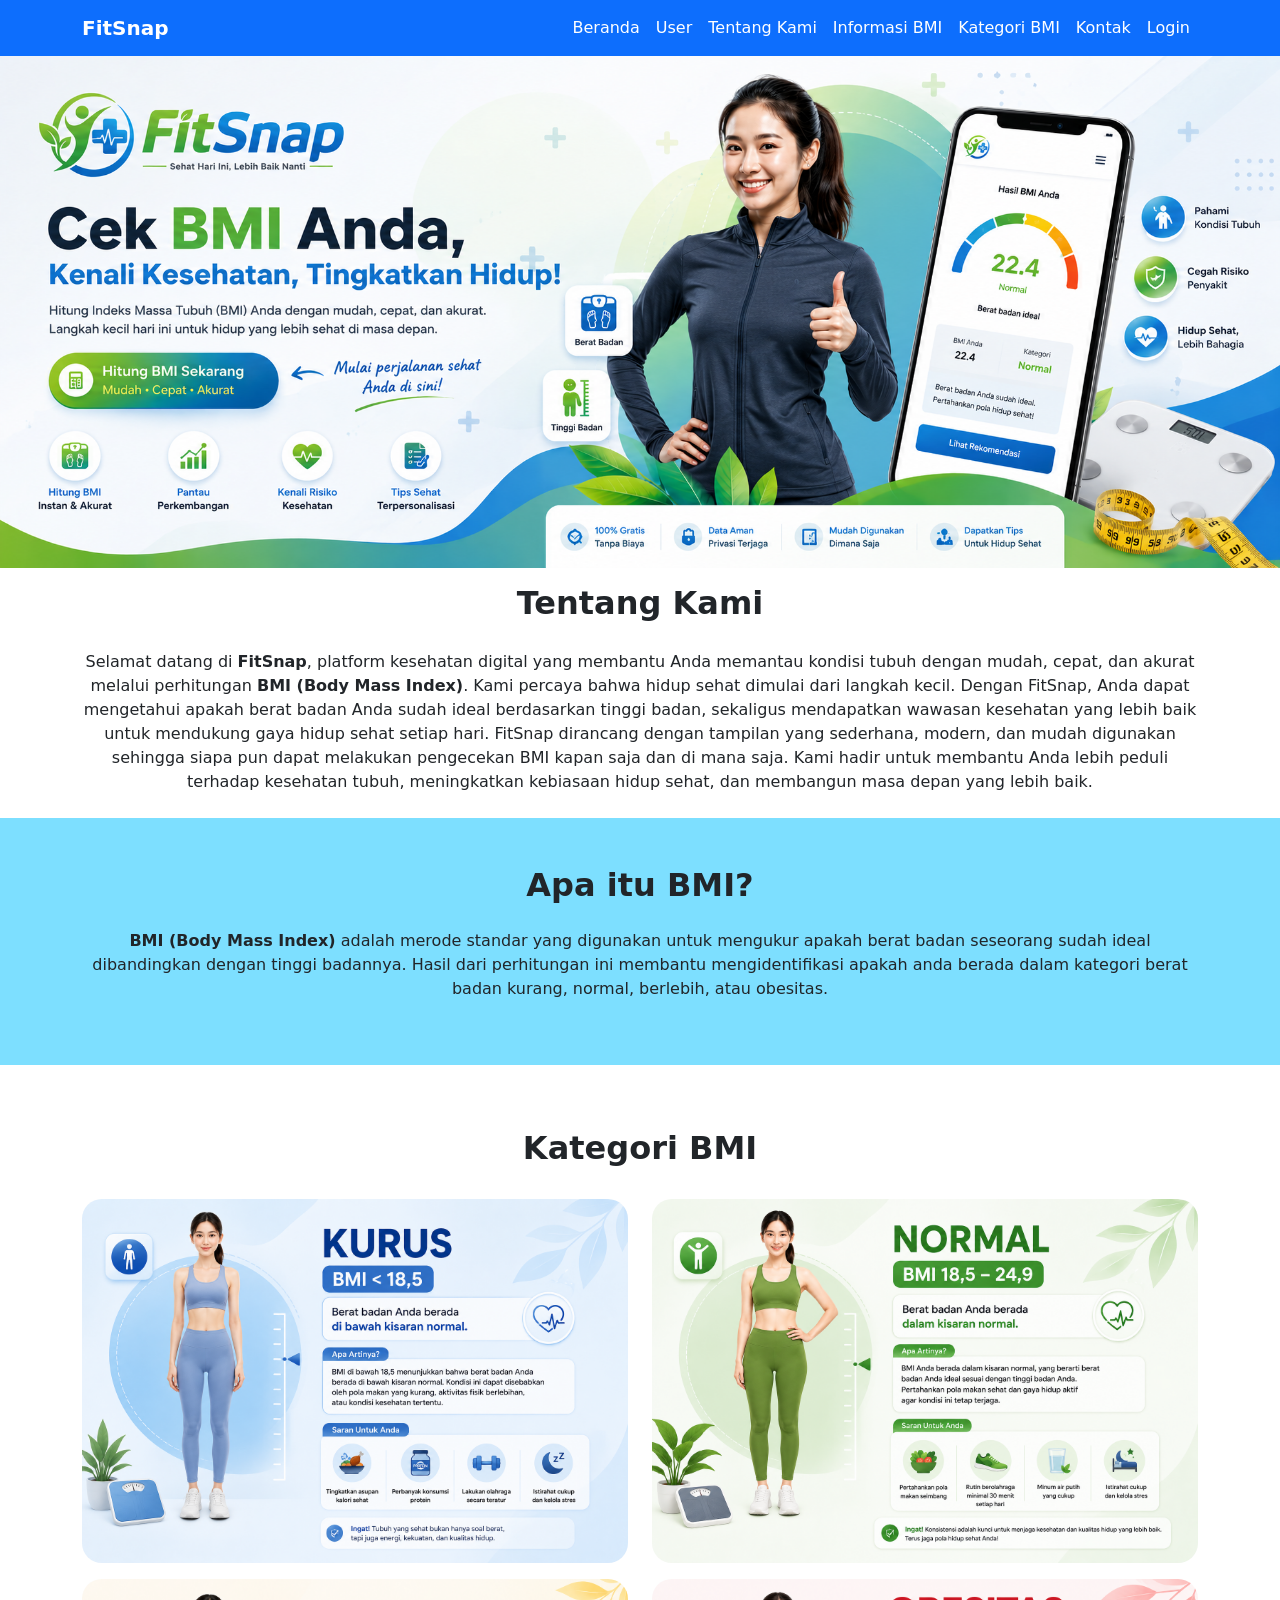
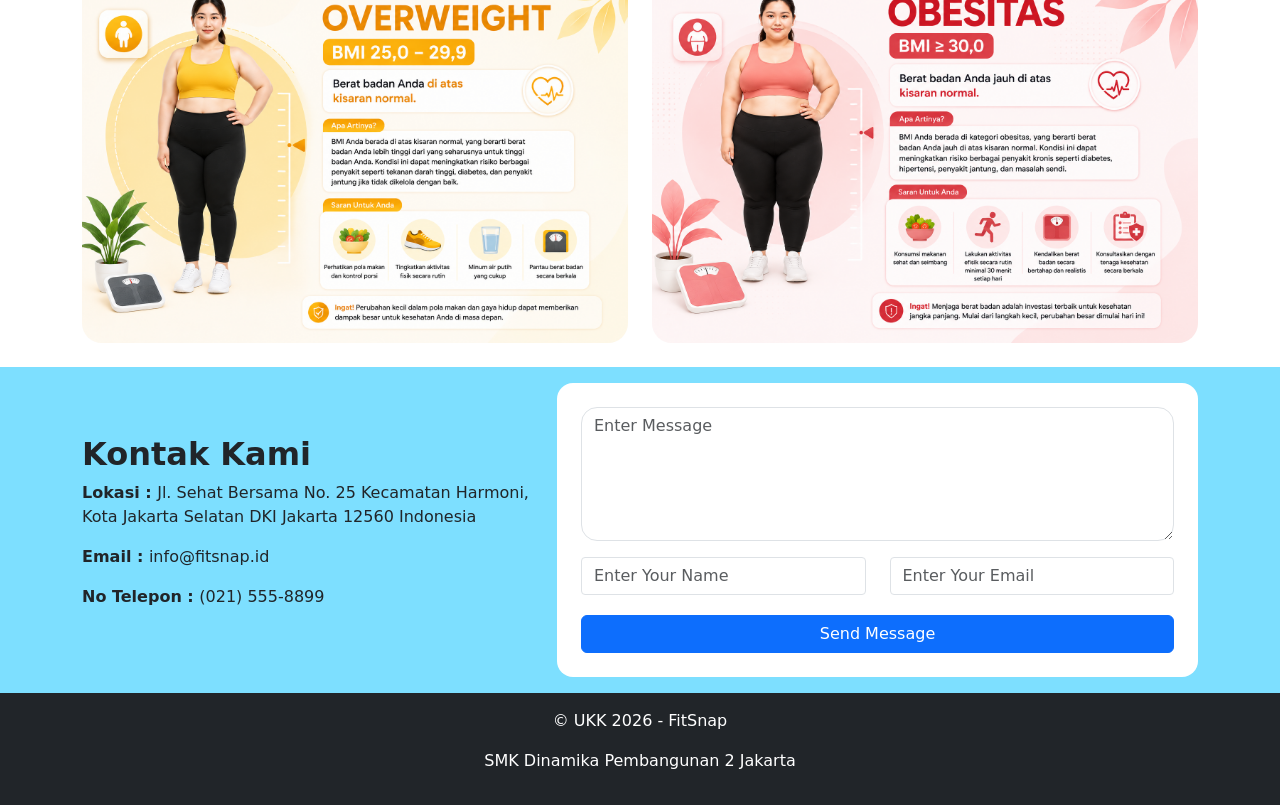
<file: index.html>
<!doctype html>
<html lang="en">

<head>
  <meta charset="UTF-8" />
  <meta name="viewport" content="width=device-width, initial-scale=1.0" />
  <title>FitSnap - Dashboard</title>
  <link rel="stylesheet" href="css/bootstrap.min.css" />
  <link rel="stylesheet" type="text/css" href="assets/style.css" />
</head>

<body>
  <nav class="navbar navbar-expand-lg sticky-top bg-primary">
    <div class="container">
      <a class="navbar-brand text-white fw-bold" href="#beranda"> FitSnap </a>

      <button class="navbar-toggler" type="button" data-bs-toggle="collapse" data-bs-target="#navbarNav">
        <span class="navbar-toggler-icon"></span>
      </button>

      <div class="collapse navbar-collapse" id="navbarNav">
        <div class="navbar-nav ms-auto">
          <a class="nav-link text-white" href="#beranda">Beranda</a>
          <a class="nav-link text-white" href="user.html">User</a>
          <a class="nav-link text-white" href="#tentang-kami">Tentang Kami</a>
          <a class="nav-link text-white" href="#informasi-bmi">Informasi BMI</a>
          <a class="nav-link text-white" href="#kategori-bmi">Kategori BMI</a>
          <a class="nav-link text-white" href="#kontak">Kontak</a>
          <a class="nav-link text-white" href="login.html">Login</a>
        </div>
      </div>
    </div>
  </nav>

  <section class="bg-satu" id="beranda">
    <img class="header-img" src="assets/image/header.png" alt="header" />
  </section>

  <section class="bg-satu" id="tentang-kami">
    <div class="container py-2">
      <h2 class="text-center fw-bold mb-4 pt-2">Tentang Kami</h2>
      <p class="text-center pt-1">
        Selamat datang di <b>FitSnap</b>, platform kesehatan digital yang
        membantu Anda memantau kondisi tubuh dengan mudah, cepat, dan akurat
        melalui perhitungan <b>BMI (Body Mass Index)</b>. Kami percaya bahwa hidup
        sehat dimulai dari langkah kecil. Dengan FitSnap, Anda dapat
        mengetahui apakah berat badan Anda sudah ideal berdasarkan tinggi
        badan, sekaligus mendapatkan wawasan kesehatan yang lebih baik untuk
        mendukung gaya hidup sehat setiap hari. FitSnap dirancang dengan
        tampilan yang sederhana, modern, dan mudah digunakan sehingga siapa
        pun dapat melakukan pengecekan BMI kapan saja dan di mana saja. Kami
        hadir untuk membantu Anda lebih peduli terhadap kesehatan tubuh,
        meningkatkan kebiasaan hidup sehat, dan membangun masa depan yang
        lebih baik.
      </p>
    </div>
  </section>

  <section class="bg-dua" id="informasi-bmi">
    <div class="container py-5">
      <h2 class="text-center fw-bold mb-4">Apa itu BMI?</h2>
      <p class="text-center">
        <b>BMI (Body Mass Index)</b> adalah merode standar yang digunakan untuk
        mengukur apakah berat badan seseorang sudah ideal dibandingkan dengan
        tinggi badannya. Hasil dari perhitungan ini membantu mengidentifikasi
        apakah anda berada dalam kategori berat badan kurang, normal,
        berlebih, atau obesitas.
      </p>
    </div>
  </section>

  <section class="bg-satu" id="kategori-bmi">
    <div class="container py-3">
      <div class="row g-4">
        <h2 class="text-center fw-bold mb-4 pt-5">Kategori BMI</h2>
        <div class="col-md-6 my-2">
          <img class="img-fluid kategori-img" src="assets/image/kurus.png" alt="kurus" />
        </div>
        <div class="col-md-6 my-2">
          <img class="img-fluid kategori-img" src="assets/image/normal.png" alt="normal" />
        </div>
        <div class="col-md-6 my-2">
          <img class="img-fluid kategori-img" src="assets/image/overwight.png" alt="berlebih" />
        </div>
        <div class="col-md-6 my-2">
          <img class="img-fluid kategori-img" src="assets/image/obesitas.png" alt="obesitas" />
        </div>
      </div>
    </div>
  </section>

  <section class="bg-dua" id="kontak">
    <div class="container py-3">
      <div class="row align-items-center">
        <div class="col-md-5">
          <h2 class="text-start fw-bold">Kontak Kami</h2>
          <p>
            <b>Lokasi : </b>Jl. Sehat Bersama No. 25 Kecamatan Harmoni, Kota
            Jakarta Selatan DKI Jakarta 12560 Indonesia
          </p>
          <p><b>Email : </b>info@fitsnap.id</p>
          <p><b>No Telepon : </b>(021) 555-8899</p>
        </div>


        <div class="col-md-7">
          <div class="card p-4 rounded-4 border-0">
            <form action="https://formspree.io/f/mpqnpbra" method="POST">

              <textarea name="message" id="message" class="form-control rounded-4 mb-3" placeholder="Enter Message"
                rows="5"></textarea>

              <div class="row">

                <div class="col-md-6 mb-3">
                  <input name="name" id="name" type="text" placeholder="Enter Your Name"
                    class="form-control rounded-1" />
                </div>

                <div class="col-md-6 mb-3">
                  <input name="email" id="email" type="email" placeholder="Enter Your Email"
                    class="form-control rounded-1" />
                </div>

              </div>

              <div class="text-center mt-1">
                <button type="submit" class="btn btn-primary w-100">
                  Send Message
                </button>
              </div>

            </form>
          </div>
        </div>
      </div>
    </div>
    </div>
    </div>
  </section>

  <footer class="text-white bg-dark py-3">
    <div class="container">
      <p class="text-center">&copy; UKK 2026 - FitSnap</p>
      <p class="text-center">SMK Dinamika Pembangunan 2 Jakarta</p>
    </div>
  </footer>

  <script src="js/bootstrap.bundle.min.js"></script>
</body>

</html>
</file>
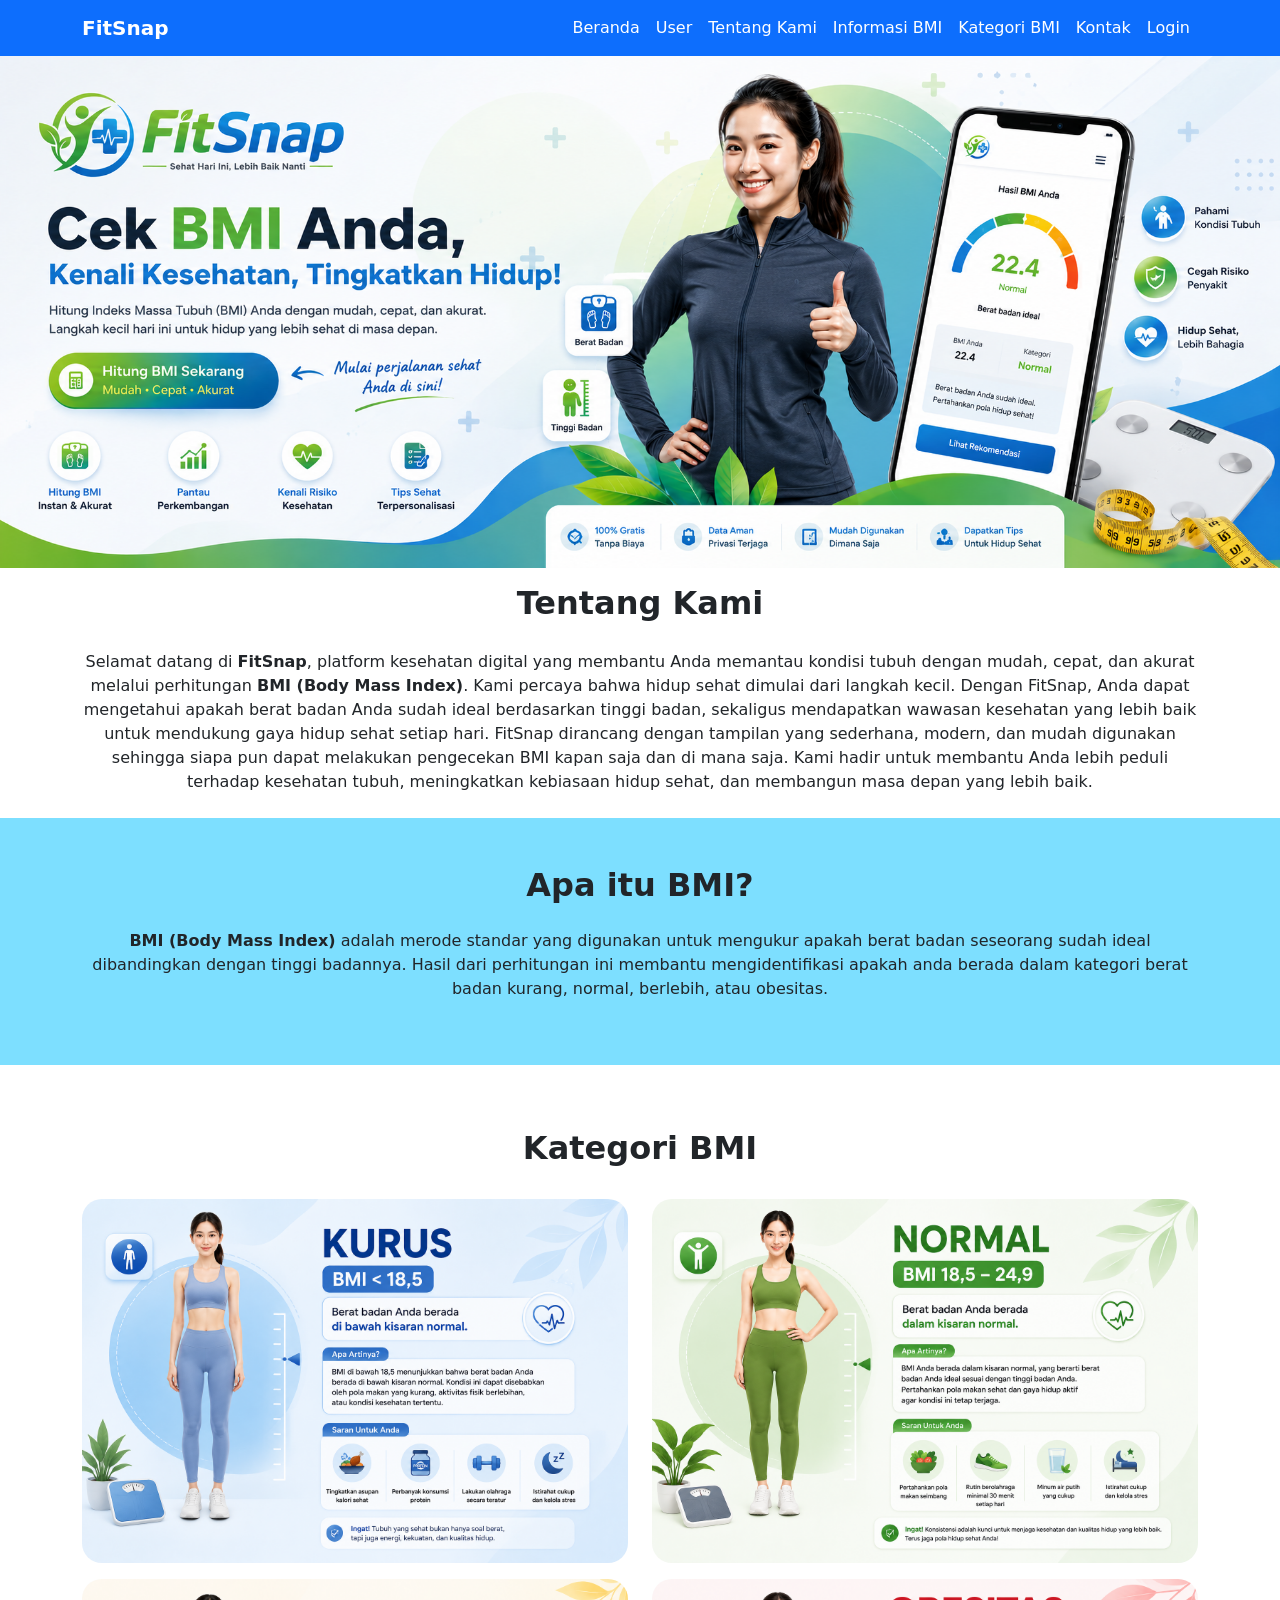
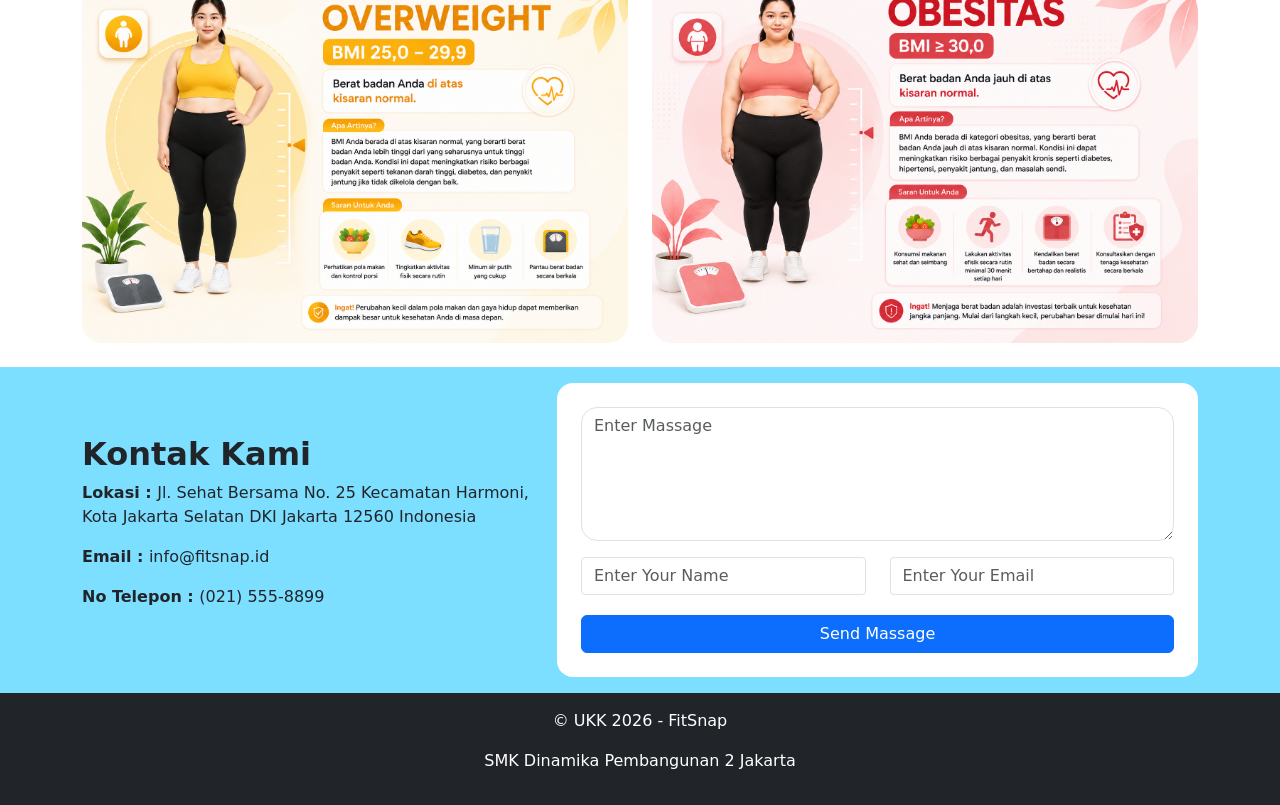
<file: dashboard.html>
<!doctype html>
<html lang="en">
  <head>
    <meta charset="UTF-8" />
    <meta name="viewport" content="width=device-width, initial-scale=1.0" />
    <title>FitSnap - Dashboard</title>
    <link rel="stylesheet" href="css/bootstrap.min.css" />
    <link rel="stylesheet" type="text/css" href="assets/style.css" />
  </head>
  <body>
    <nav class="navbar navbar-expand-lg sticky-top bg-primary">
      <div class="container">
        <a class="navbar-brand text-white fw-bold" href="#beranda"> FitSnap </a>

        <button
          class="navbar-toggler"
          type="button"
          data-bs-toggle="collapse"
          data-bs-target="#navbarNav"
        >
          <span class="navbar-toggler-icon"></span>
        </button>

        <div class="collapse navbar-collapse" id="navbarNav">
          <div class="navbar-nav ms-auto">
            <a class="nav-link text-white" href="#beranda">Beranda</a>
            <a class="nav-link text-white" href="user.html">User</a>
            <a class="nav-link text-white" href="#tentang-kami">Tentang Kami</a>
            <a class="nav-link text-white" href="#informasi-bmi"
              >Informasi BMI</a
            >
            <a class="nav-link text-white" href="#kategori-bmi">Kategori BMI</a>
            <a class="nav-link text-white" href="#kontak">Kontak</a>
            <a class="nav-link text-white" href="login.html">Login</a>
          </div>
        </div>
      </div>
    </nav>

    <section class="bg-satu" id="beranda">
      <img class="header-img" src="assets/image/header.png" alt="header" />
    </section>

    <section class="bg-satu" id="tentang-kami">
      <div class="container py-2">
        <h2 class="text-center fw-bold mb-4 pt-2">Tentang Kami</h2>
        <p class="text-center pt-1">
          Selamat datang di <b>FitSnap</b>, platform kesehatan digital yang
          membantu Anda memantau kondisi tubuh dengan mudah, cepat, dan akurat
          melalui perhitungan <b>BMI (Body Mass Index)</b>. Kami percaya bahwa hidup
          sehat dimulai dari langkah kecil. Dengan FitSnap, Anda dapat
          mengetahui apakah berat badan Anda sudah ideal berdasarkan tinggi
          badan, sekaligus mendapatkan wawasan kesehatan yang lebih baik untuk
          mendukung gaya hidup sehat setiap hari. FitSnap dirancang dengan
          tampilan yang sederhana, modern, dan mudah digunakan sehingga siapa
          pun dapat melakukan pengecekan BMI kapan saja dan di mana saja. Kami
          hadir untuk membantu Anda lebih peduli terhadap kesehatan tubuh,
          meningkatkan kebiasaan hidup sehat, dan membangun masa depan yang
          lebih baik.
        </p>
      </div>
    </section>

    <section class="bg-dua" id="informasi-bmi">
      <div class="container py-5">
        <h2 class="text-center fw-bold mb-4">Apa itu BMI?</h2>
        <p class="text-center">
          <b>BMI (Body Mass Index)</b> adalah merode standar yang digunakan untuk
          mengukur apakah berat badan seseorang sudah ideal dibandingkan dengan
          tinggi badannya. Hasil dari perhitungan ini membantu mengidentifikasi
          apakah anda berada dalam kategori berat badan kurang, normal,
          berlebih, atau obesitas.
        </p>
      </div>
    </section>

    <section class="bg-satu" id="kategori-bmi">
      <div class="container py-3">
        <div class="row g-4">
          <h2 class="text-center fw-bold mb-4 pt-5">Kategori BMI</h2>
          <div class="col-md-6 my-2">
            <img
              class="img-fluid kategori-img"
              src="assets/image/kurus.png"
              alt="kurus"
            />
          </div>
          <div class="col-md-6 my-2">
            <img
              class="img-fluid kategori-img"
              src="assets/image/normal.png"
              alt="normal"
            />
          </div>
          <div class="col-md-6 my-2">
            <img
              class="img-fluid kategori-img"
              src="assets/image/overwight.png"
              alt="berlebih"
            />
          </div>
          <div class="col-md-6 my-2">
            <img
              class="img-fluid kategori-img"
              src="assets/image/obesitas.png"
              alt="obesitas"
            />
          </div>
        </div>
      </div>
    </section>

    <section class="bg-dua" id="kontak">
      <div class="container py-3">
        <div class="row align-items-center">
          <div class="col-md-5">
            <h2 class="text-start fw-bold">Kontak Kami</h2>
            <p>
              <b>Lokasi : </b>Jl. Sehat Bersama No. 25 Kecamatan Harmoni, Kota
              Jakarta Selatan DKI Jakarta 12560 Indonesia
            </p>
            <p><b>Email : </b>info@fitsnap.id</p>
            <p><b>No Telepon : </b>(021) 555-8899</p>
          </div>

          <div class="col-md-7">
            <div class="card p-4 rounded-4 border-0">
              <textarea
                class="form-control rounded-4 mb-3"
                placeholder="Enter Massage"
                rows="5"
              ></textarea>

              <div class="row">
                <div class="col-md-6 mb-3">
                  <input
                    type="text"
                    placeholder="Enter Your Name"
                    class="form-control rounded-1"
                  />
                </div>
                <div class="col-md-6 mb-3">
                  <input
                    type="email"
                    placeholder="Enter Your Email"
                    class="form-control rounded-1"
                  />
                </div>
                <div class="text-center mt-1">
                    <button class="btn btn-primary w-100">
                        Send Massage
                    </button>
                </div>
              </div>
            </div>
          </div>
        </div>
      </div>
    </section>

    <footer class="text-white bg-dark py-3">
        <div class="container">
            <p class="text-center">&copy; UKK 2026 - FitSnap</p>
            <p class="text-center">SMK Dinamika Pembangunan 2 Jakarta</p>
        </div>
    </footer>

    <script src="js/bootstrap.bundle.min.js"></script>
  </body>
</html>
</file>
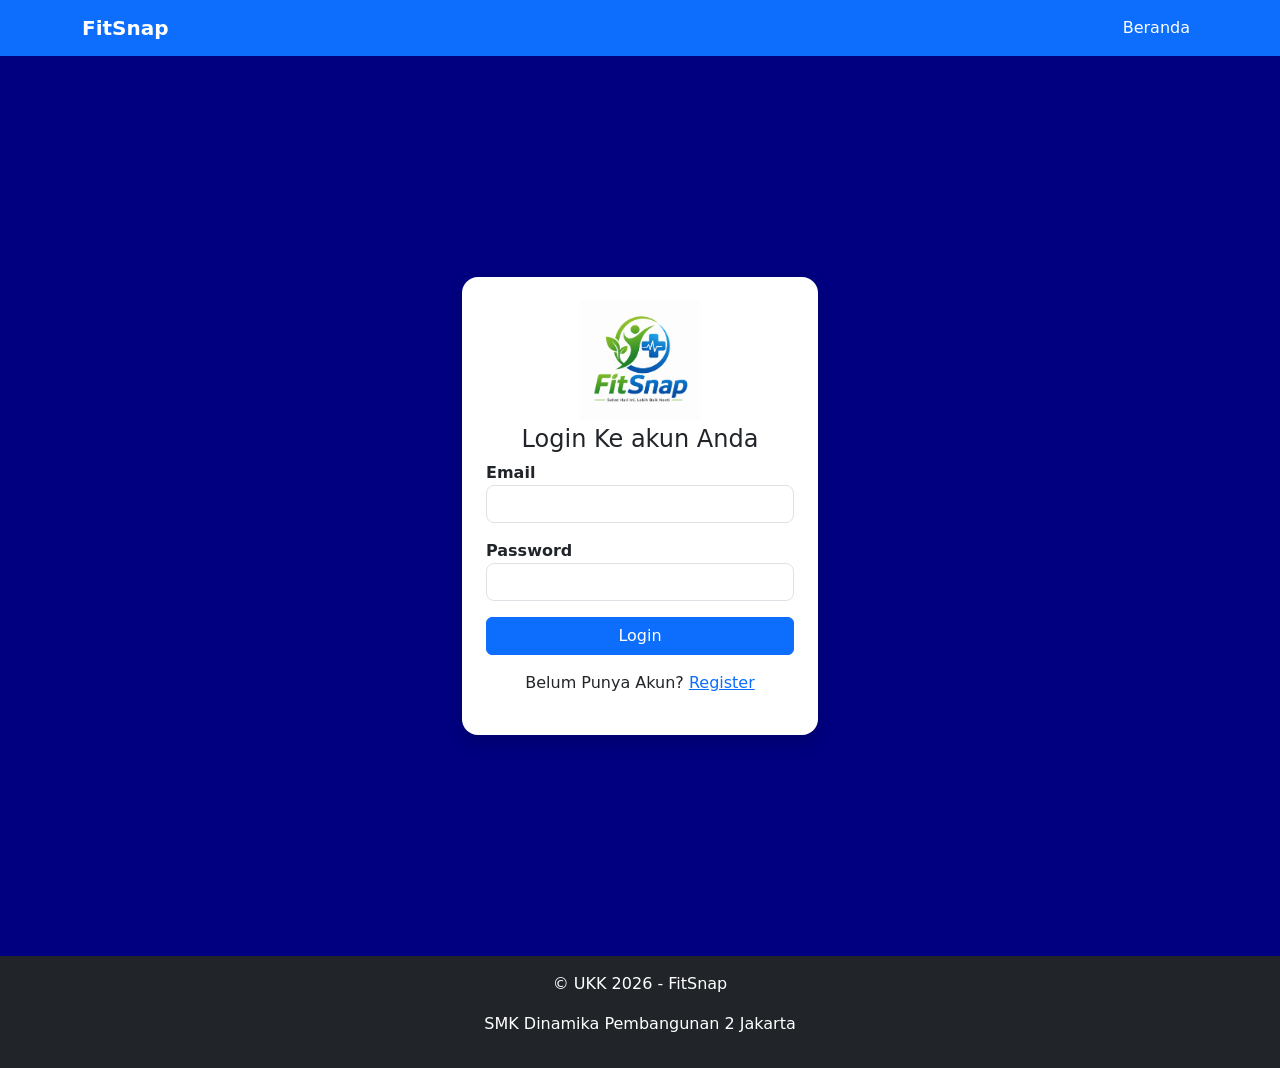
<file: login.html>
<!doctype html>
<html lang="en">
  <head>
    <meta charset="UTF-8" />
    <meta name="viewport" content="width=device-width, initial-scale=1.0" />
    <title>FitSnap - Login</title>
    <link rel="stylesheet" href="css/bootstrap.min.css" />
    <link rel="stylesheet" type="text/css" href="assets/style.css" />
  </head>
  <body>
    <nav class="navbar navbar-expand-lg sticky-top bg-primary">
      <div class="container">
        <a class="navbar-brand text-white fw-bold" href="index.html">
          FitSnap
        </a>

        <button
          class="navbar-toggler"
          type="button"
          data-bs-toggle="collapse"
          data-bs-target="#navbarNav"
        >
          <span class="navbar-toggler-icon"></span>
        </button>

        <div class="collapse navbar-collapse" id="navbarNav">
          <div class="navbar-nav ms-auto">
            <a class="nav-link text-white" href="index.html">Beranda</a>
          </div>
        </div>
      </div>
    </nav>

    <section class="bg-tiga align-items-center min-vh-100 d-flex">
      <div class="container">
        <div class="row justify-content-center">
          <div class="col-md-4 my-5">
            <div class="card p-4 rounded-4 shadow p-4 border-0 text-center">
              <img
                src="assets/image/logo.png"
                width="120"
                class="mx-auto mb-1"
              />

              <form onsubmit="login(event)">
                <h4 class="text-center">Login Ke akun Anda</h4>

                <div class="text-start mb-3">
                  <label class="fw-bold">Email</label>
                  <input
                    type="email"
                    id="email"
                    class="form-control rounded-3"
                  />
                </div>

                <div class="text-start mb-3">
                  <label class="fw-bold">Password</label>
                  <input
                    type="password"
                    id="password"
                    class="form-control rounded-3"
                  />
                </div>

                <div class="text-center mt-2">
                  <button type="submit" class="btn btn-primary w-100">
                    Login
                  </button>
                </div>

                <p class="mt-3">
                  Belum Punya Akun? <a href="register.html">Register</a>
                </p>
              </form>
            </div>
          </div>
        </div>
      </div>
    </section>

    <footer class="text-white bg-dark py-3">
      <div class="container">
        <p class="text-center">&copy; UKK 2026 - FitSnap</p>
        <p class="text-center">SMK Dinamika Pembangunan 2 Jakarta</p>
      </div>
    </footer>

    <script src="js/bootstrap.min.js"></script>
    <script src="assets/js/login.js"></script>
  </body>
</html>
</file>
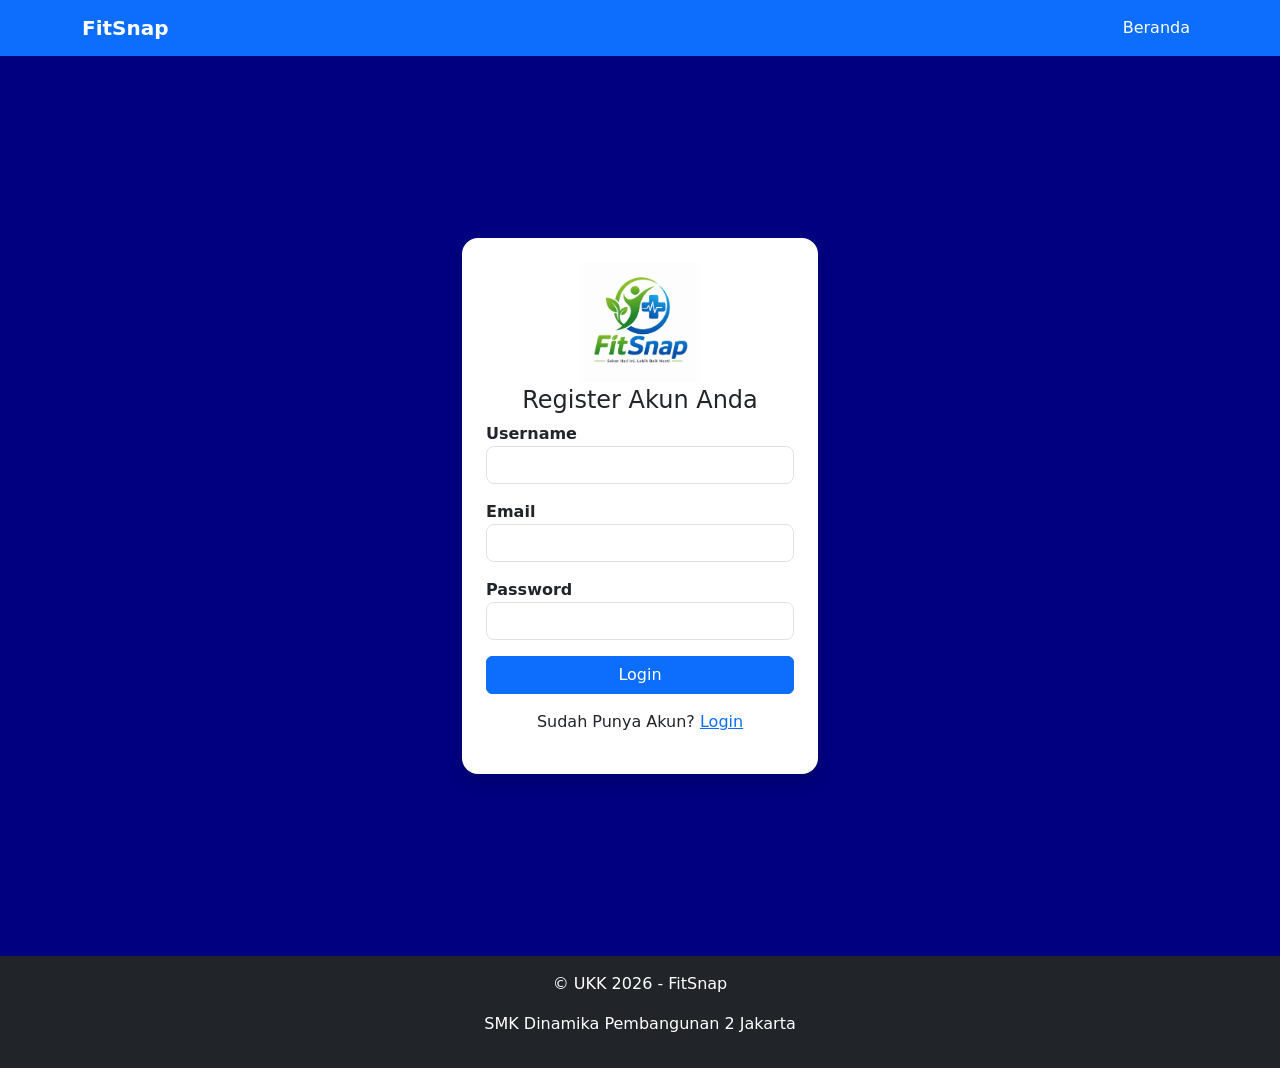
<file: register.html>
<!doctype html>
<html lang="en">
  <head>
    <meta charset="UTF-8" />
    <meta name="viewport" content="width=device-width, initial-scale=1.0" />
    <title>FitSnap - Register</title>
    <link rel="stylesheet" href="css/bootstrap.min.css" />
    <link rel="stylesheet" type="text/css" href="assets/style.css" />
  </head>
  <body>
    <nav class="navbar navbar-expand-lg sticky-top bg-primary">
      <div class="container">
        <a class="navbar-brand text-white fw-bold" href="index.html">
          FitSnap
        </a>

        <button
          class="navbar-toggler"
          type="button"
          data-bs-toggle="collapse"
          data-bs-target="#navbarNav"
        >
          <span class="navbar-toggler-icon"></span>
        </button>

        <div class="collapse navbar-collapse" id="navbarNav">
          <div class="navbar-nav ms-auto">
            <a class="nav-link text-white" href="index.html">Beranda</a>
          </div>
        </div>
      </div>
    </nav>

    <section class="bg-tiga align-items-center min-vh-100 d-flex">
      <div class="container">
        <div class="row justify-content-center">
          <div class="col-md-4 my-5">
            <div class="card p-4 rounded-4 shadow p-4 border-0 text-center">
              <img
                src="assets/image/logo.png"
                width="120"
                class="mx-auto mb-1"
              />

              <form onsubmit="register(event)">
              <h4 class="text-center">Register Akun Anda</h4>

              <div class="text-start mb-3">
                <label class="fw-bold">Username</label>
                <input type="text" id="nama" class="form-control rounded-3" />
              </div>

              <div class="text-start mb-3">
                <label class="fw-bold">Email</label>
                <input type="email" id="email" class="form-control rounded-3" />
              </div>

              <div class="text-start mb-3">
                <label class="fw-bold">Password</label>
                <input
                  type="password"
                  id="password"
                  class="form-control rounded-3"
                />
              </div>

              <div class="text-center mt-2">
                <button type="submit" class="btn btn-primary w-100">
                  Login
                </button>
              </div>

              <p class="mt-3">
                Sudah Punya Akun? <a href="login.html">Login</a>
              </p>
              </form>
            </div>
          </div>
        </div>
      </div>
    </section>

    <footer class="text-white bg-dark py-3">
      <div class="container">
        <p class="text-center">&copy; UKK 2026 - FitSnap</p>
        <p class="text-center">SMK Dinamika Pembangunan 2 Jakarta</p>
      </div>
    </footer>

    <script src="js/bootstrap.min.js"></script>
    <script src="assets/js/register.js"></script>
  </body>
</html>
</file>
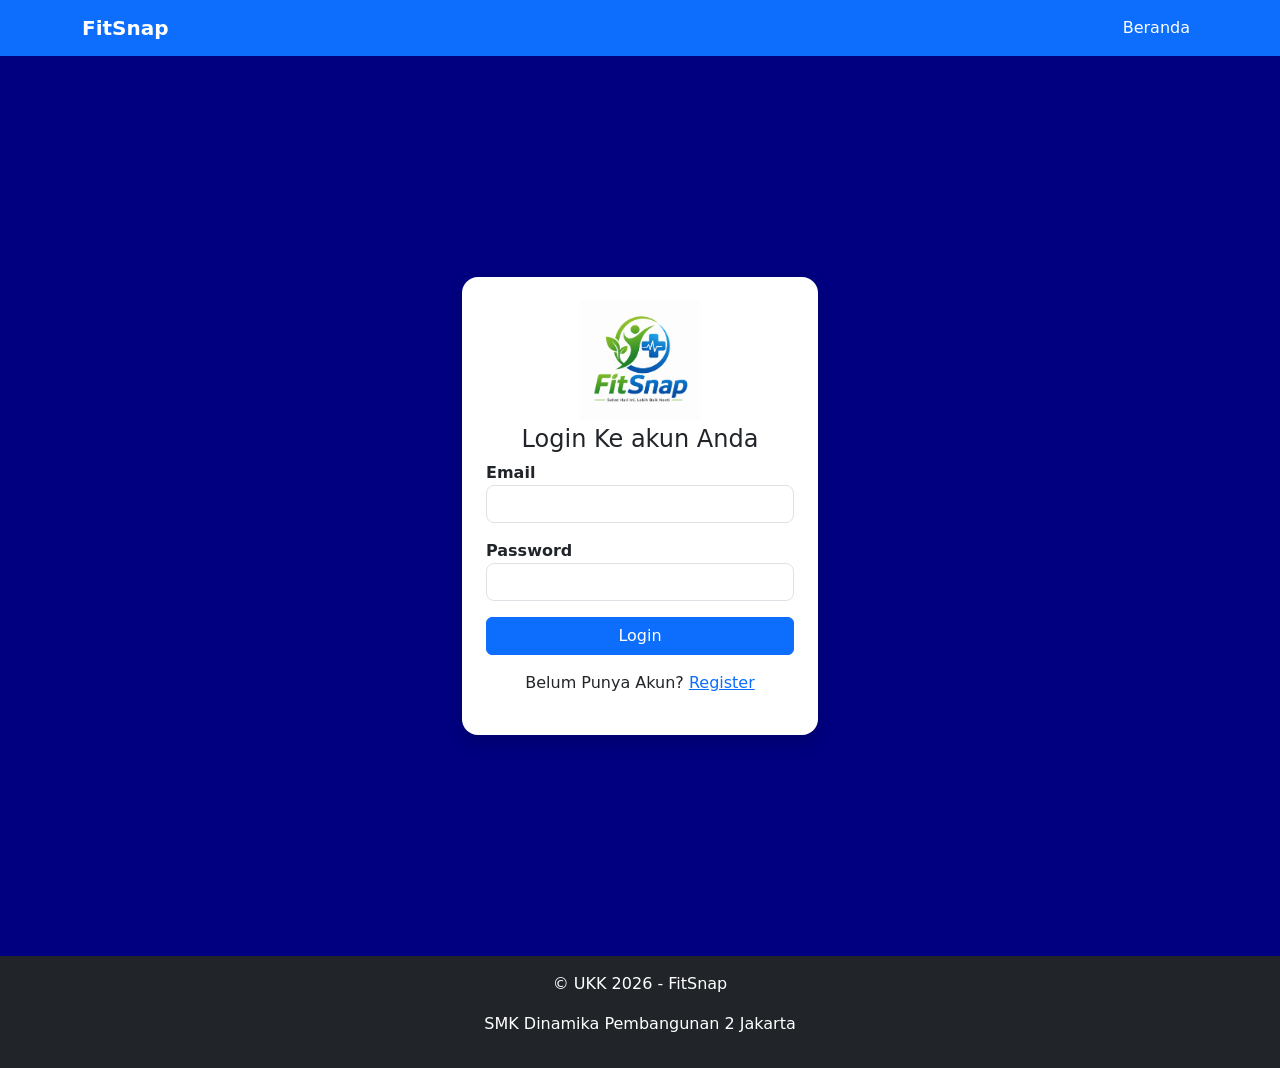
<file: riwayat.html>
<!doctype html>
<html lang="en">
  <head>
    <meta charset="UTF-8" />
    <meta name="viewport" content="width=device-width, initial-scale=1.0" />
    <title>FitSnap - Riwayat</title>
    <link rel="stylesheet" href="css/bootstrap.min.css" />
    <link rel="stylesheet" type="text/css" href="assets/style.css" />
  </head>

  <body>
    <nav class="navbar navbar-expand-lg sticky-top bg-primary">
      <div class="container">
        <a class="navbar-brand text-white fw-bold" href="index.html"
          >FitSnap</a
        >

        <button
          class="navbar-toggler"
          type="button"
          data-bs-toggle="collapse"
          data-bs-target="#navbarNav"
        >
          <span class="navbar-toggler-icon"></span>
        </button>

        <div class="collapse navbar-collapse" id="navbarNav">
          <div class="navbar-nav ms-auto">
            <a class="nav-link text-white" href="index.html">Beranda</a>
            <a class="nav-link text-white" href="user.html">Profil</a>
            <a class="nav-link text-white" href="#riwayat"
              >Riwayat Kesehatan BMI</a
            >
            <a class="nav-link text-white" href="login.html" onclick="logout()"
              >logout</a
            >
          </div>
        </div>
      </div>
    </nav>

    <section class="bg-satu" id="profil">
      <div class="container py-3">
        <h2 class="text-start" id="welcome"></h2>
        <p class="pb-3" style="text-align: center">
          Hallo Selamat datang, disini kamu bisa menghitung Body Mass Index
          (BMI) adalah cara menghitung badan ideal berdasarkan tinggi dan berat
          badan. Dan bisa ketahuan apakah kamu masuk ke kategori mana
        </p>
      </div>
    </section>

    <section class="bg-dua" id="riwayat">
      <div class="container py-3">
        <div class="row align-items-center">
          <div class="col-md-12">
            <h2 class="text-start">Riwayat Kesehatan BMI</h2>
            <div class="table-responsive">
              <table class="table table-bordered border-0">
                <thead>
                  <tr>
                    <th>No</th>
                    <th>Tinggi Badan (cm)</th>
                    <th>Berat Badan (kg)</th>
                    <th>BMI</th>
                    <th>Kategori</th>
                  </tr>
                </thead>
                <tbody id="riwayatBmi"></tbody>
              </table>
            </div>
          </div>
        </div>
      </div>
    </section>

    <section class="bg-satu" id="kategori-bmi">
      <div class="container py-3">
        <div class="row g-4">
          <h2 class="text-center mb-4 pt-5">Kategori BMI</h2>
          <div class="col-md-6 my-2">
            <img
              class="img-fluid kategori-img"
              src="assets/image/kurus.png"
              alt="kurus"
            />
          </div>
          <div class="col-md-6 my-2">
            <img
              class="img-fluid kategori-img"
              src="assets/image/normal.png"
              alt="kurus"
            />
          </div>
          <div class="col-md-6 my-2">
            <img
              class="img-fluid kategori-img"
              src="assets/image/overwight.png"
              alt="kurus"
            />
          </div>
          <div class="col-md-6 my-2">
            <img
              class="img-fluid kategori-img"
              src="assets/image/obesitas.png"
              alt="kurus"
            />
          </div>
        </div>
      </div>
    </section>

    <footer class="bg-dark text-white py-4">
      <div class="container">
        <p class="text-center">&copy; UKK 2026 - FitSnap</p>
        <p class="text-center">SMK Dinamika Pembangunan 2 Jakarta</p>
      </div>
    </footer>

    <script src="js/bootstrap.bundle.min.js"></script>
    <script src="assets/js/logout.js"></script>
    <script src="assets/js/dashboard.js"></script>
    <script src="assets/js/riwayat.js"></script>
  </body>
</html>
</file>
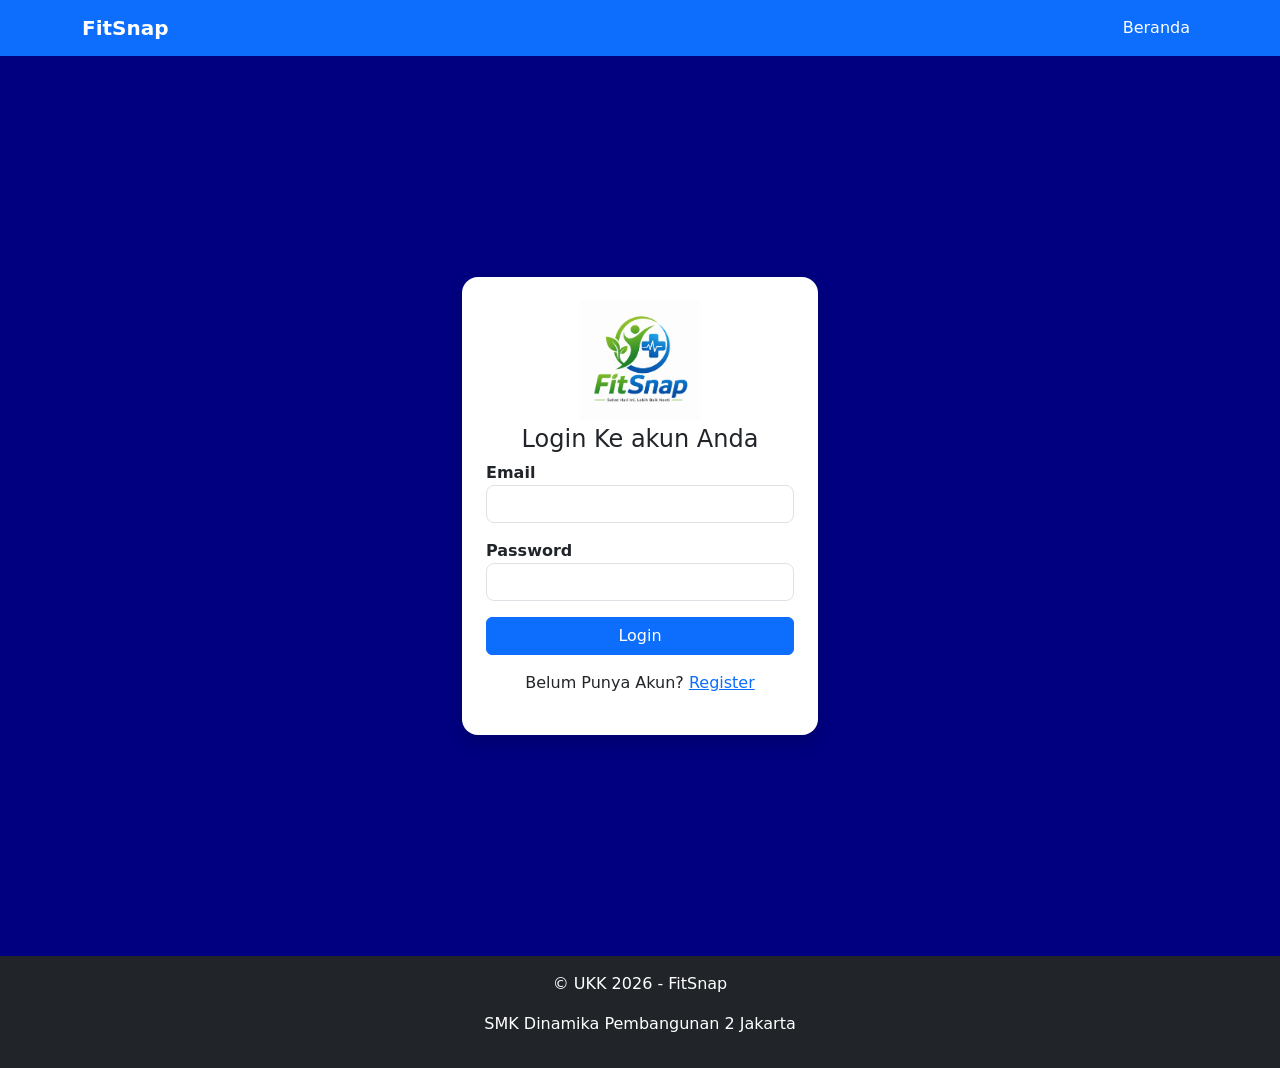
<file: user.html>
<!doctype html>
<html lang="en">
  <head>
    <meta charset="UTF-8" />
    <meta name="viewport" content="width=device-width, initial-scale=1.0" />
    <title>FitSnap - User</title>
    <link rel="stylesheet" href="css/bootstrap.min.css" />
    <link rel="stylesheet" type="text/css" href="assets/style.css" />
  </head>
  <body>
    <nav class="navbar navbar-expand-lg sticky-top bg-primary">
      <div class="container">
        <a class="navbar-brand text-white fw-bold" href="index.html">
          FitSnap
        </a>

        <button
          class="navbar-toggler"
          type="button"
          data-bs-toggle="collapse"
          data-bs-target="#navbarNav"
        >
          <span class="navbar-toggler-icon"></span>
        </button>

        <div class="collapse navbar-collapse" id="navbarNav">
          <div class="navbar-nav ms-auto">
            <a class="nav-link text-white" href="index.html">Beranda</a>
            <a class="nav-link text-white" href="#profil">Profil</a>
            <a class="nav-link text-white" href="#cek-bmi">Cek BMI</a>
            <a class="nav-link text-white" href="riwayat.html"
              >Riwayat Cek kesehatan</a
            >
            <a class="nav-link text-white" href="login.html" onclick="logout()"
              >Logout</a
            >
          </div>
        </div>
      </div>
    </nav>

    <section class="bg-satu" id="profil">
      <div class="container py-3">
        <h2 class="text-start pt-3" id="welcome"></h2>
        <p class="pb-3" style="text-align: center">
          Hallo Selamat datang, disini kamu bisa menghitung Body Mass Index
          (BMI) adalah cara menghitung badan ideal berdasarkan tinggi dan berat
          badan. Dan bisa ketahuan apakah kamu masuk ke kategori mana
        </p>
      </div>
    </section>

    <section class="bg-dua" id="cek-bmi">
      <div class="container py-3">
        <div class="row align-items-center">
          <div class="col-md-7">
            <h2 class="text-start fw-bold">BMI Kalkulator</h2>
            <p class="text-start">
              Berat badan ideal adalah impian semua orang. Tidak hanya memiliki
              bentuk tubuh yang menunjang penampilkan, berat badan ideal juga
              menandakan kondisi tubuh yang sehat. Bagaimana denganmu? Yuk,
              hitung sekarang di BMI Kalkulator
            </p>
          </div>
          <div class="col-md-5">
            <div class="card p-4 rounded-4 border-0">
              <h3 class="text-start pb-2">Yuk Mulai Hitung BMI</h3>

              <form onsubmit="hitungBMI(event)">
                <div class="text-start mb-3">
                  <label class="fw-bold">Tinggi Badan (Cm)</label>
                  <input
                    class="form-control rounded-3"
                    type="number" min="0"
                    id="tinggi"
                    placeholder="Masukkan Tinggi Badan"
                  />
                </div>

                <div class="text-start mb-3">
                  <label class="fw-bold">Berat Badan (Kg)</label>
                  <input
                    class="form-control rounded-3"
                    type="number" min="0"
                    id="berat"
                    placeholder="Masukkan Berat Badan"
                  />
                </div>
                <div class="text-center mt-2">
                    <button class="btn btn-primary w-100">Hitung BMI</button>
                </div>
              </form>
            </div>
          </div>
        </div>
      </div>
    </section>

        <section class="bg-satu" id="kategori-bmi">
      <div class="container py-3">
        <div class="row g-4">
          <h2 class="text-center fw-bold mb-4 pt-5">Kategori BMI</h2>
          <div class="col-md-6 my-2">
            <img
              class="img-fluid kategori-img"
              src="assets/image/kurus.png"
              alt="kurus"
            />
          </div>
          <div class="col-md-6 my-2">
            <img
              class="img-fluid kategori-img"
              src="assets/image/normal.png"
              alt="normal"
            />
          </div>
          <div class="col-md-6 my-2">
            <img
              class="img-fluid kategori-img"
              src="assets/image/overwight.png"
              alt="berlebih"
            />
          </div>
          <div class="col-md-6 my-2">
            <img
              class="img-fluid kategori-img"
              src="assets/image/obesitas.png"
              alt="obesitas"
            />
          </div>
        </div>
      </div>
    </section>

    <footer class="text-white bg-dark py-3">
      <div class="container">
        <p class="text-center">&copy; UKK 2026 - FitSnap</p>
        <p class="text-center">SMK Dinamika Pembangunan 2 Jakarta</p>
      </div>
    </footer>

    <script src="js/bootstrap.bundle.min.js"></script>
    <script src="assets/js/dashboard.js"></script>
    <script src="assets/js/bmi.js"></script>
    <script src="assets/js/logout.js"></script>
  </body>
</html>
</file>
<file: assets/style.css>
.bg-satu {
  background-color: white;
}

.bg-dua {
  background-color: rgb(125, 223, 255);
}

.bg-tiga {
  background-color: navy;
}

.header-img {
  width: 100%;
  height: auto;
  display: block;
}

.kategori-img {
  width: 100%;
  border-radius: 20px;
  box-shadow: 0 5px 15px rgba(0, 0, 0, 0, 1);
  transition: 0.35s;
}

.kategori-img:hover {
  transform: scale(1.05);
}
</file>
